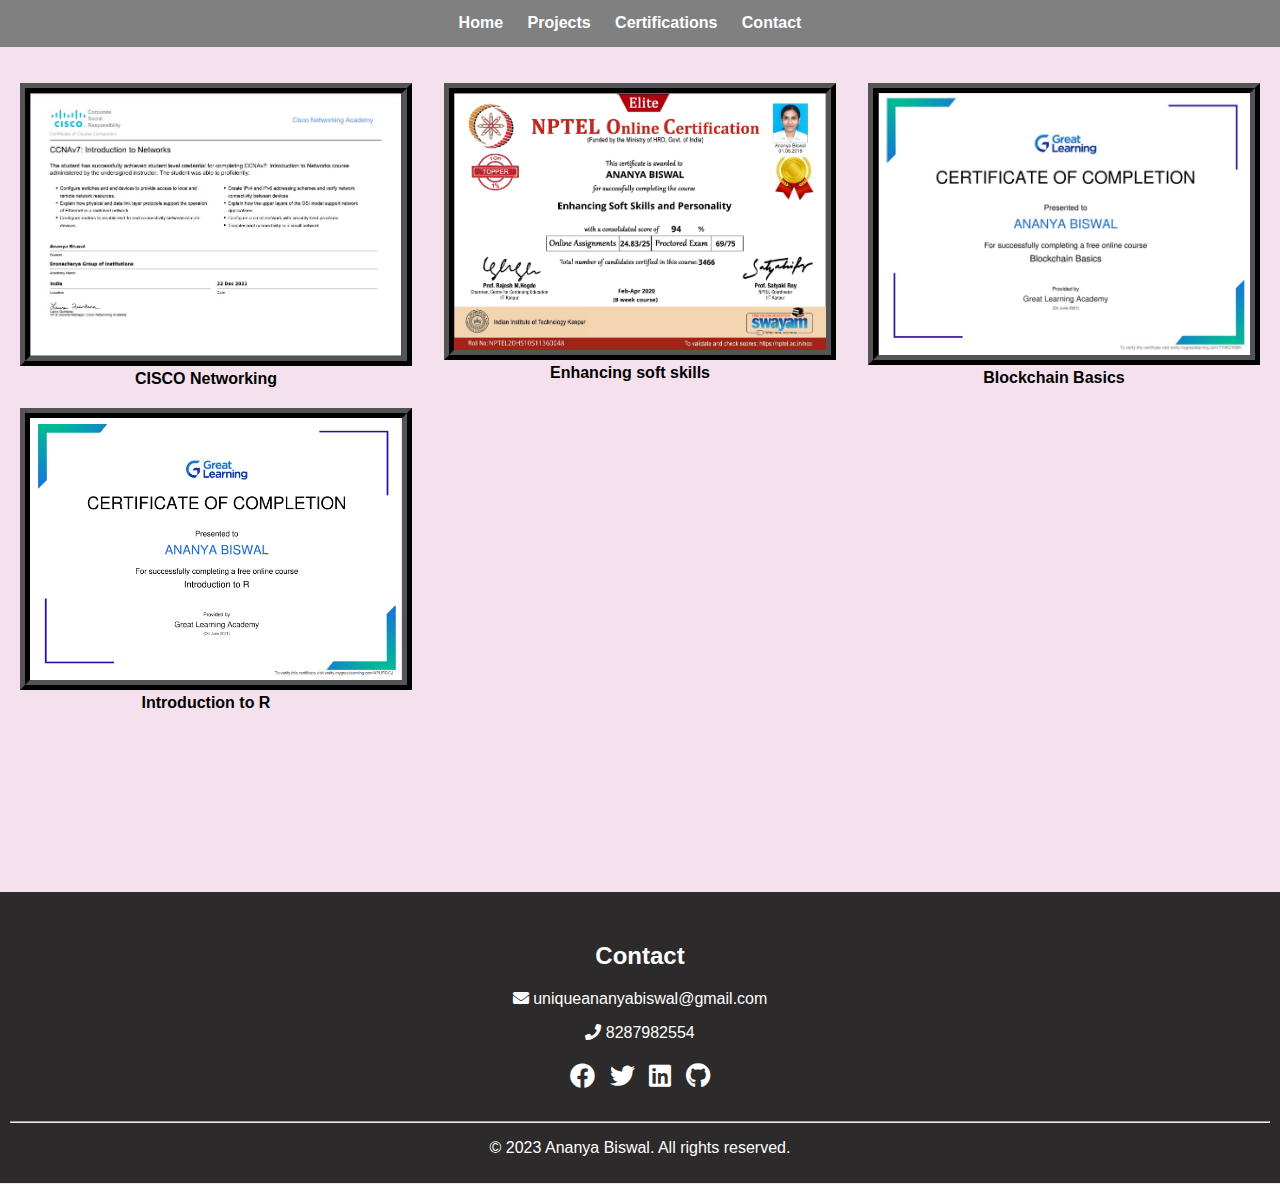
<file: certifications.html>
<!DOCTYPE html>
<html lang="en">

<head>
    <meta charset="UTF-8">
    <meta name="viewport" content="width=device-width, initial-scale=1.0">
    <title>My Portfolio|Certificates</title>
    <link rel="stylesheet" href="css/certifications.css" type="text/css">
    <link rel="stylesheet" href="css/navbar.css" type="text/css">
    <link rel="stylesheet" href="css/footer.css" type="text/css">
    <link rel="stylesheet" href="https://cdnjs.cloudflare.com/ajax/libs/font-awesome/5.15.3/css/all.min.css">
</head>

<body>
    <nav id="navigation-bar">
        <ul>
            <li><a href="index.html">Home</a></li>
            <li><a href="projects.html" target="blank">Projects</a></li>
            <li><a href="certifications.html" target="blank">Certifications</a></li>
            <li><a href="#contact">Contact</a></li>
        </ul>
    </nav>

    <section id="certificates">
        <div class="certificate-group">
            <div class="certificate">
                <img src="certificates/cisconetworking.jpeg" alt="Certificate 1">
                <h2>CISCO Networking</h2>
            </div>
			<div class="certificate">
                <img src="certificates/nptel.jpg" alt="Certificate 3">
                <h2>Enhancing soft skills</h2>
            </div>
            <div class="certificate">
                <img src="certificates/blockchain.jpeg" alt="Certificate 2">
                <h2>Blockchain Basics</h2>
            </div>
            
		<div class="certificate">
                <img src="certificates/rr.jpg" alt="Certificate 4">
                <h2>Introduction to R</h2>
            </div>
        </div>
        <!-- Add more certificate groups as needed -->
    </section>
    

    <section class="blank-div">
    </section>

    <footer>
        <section id="contact">
            <h2>Contact </h2>
            <p><i class="fas fa-envelope"></i> uniqueananyabiswal@gmail.com</p>
            <p><i class="fas fa-phone"></i> 8287982554</p>
            <span><a href="https://www.facebook.com/"><i class="fab fa-facebook"></i></a></span>
            <span><a href="https://twitter.com/"><i class="fab fa-twitter"></i></a></span>
            <span><a href="https://www.linkedin.com/"><i class="fab fa-linkedin"></i></a></span>
            <span><a href="https://github.com/"><i class="fab fa-github"></i></a></span>
        </section>
        <hr>
        <p>&copy; 2023 Ananya Biswal. All rights reserved.</p>
    </footer>
</body>

</html>
</file>
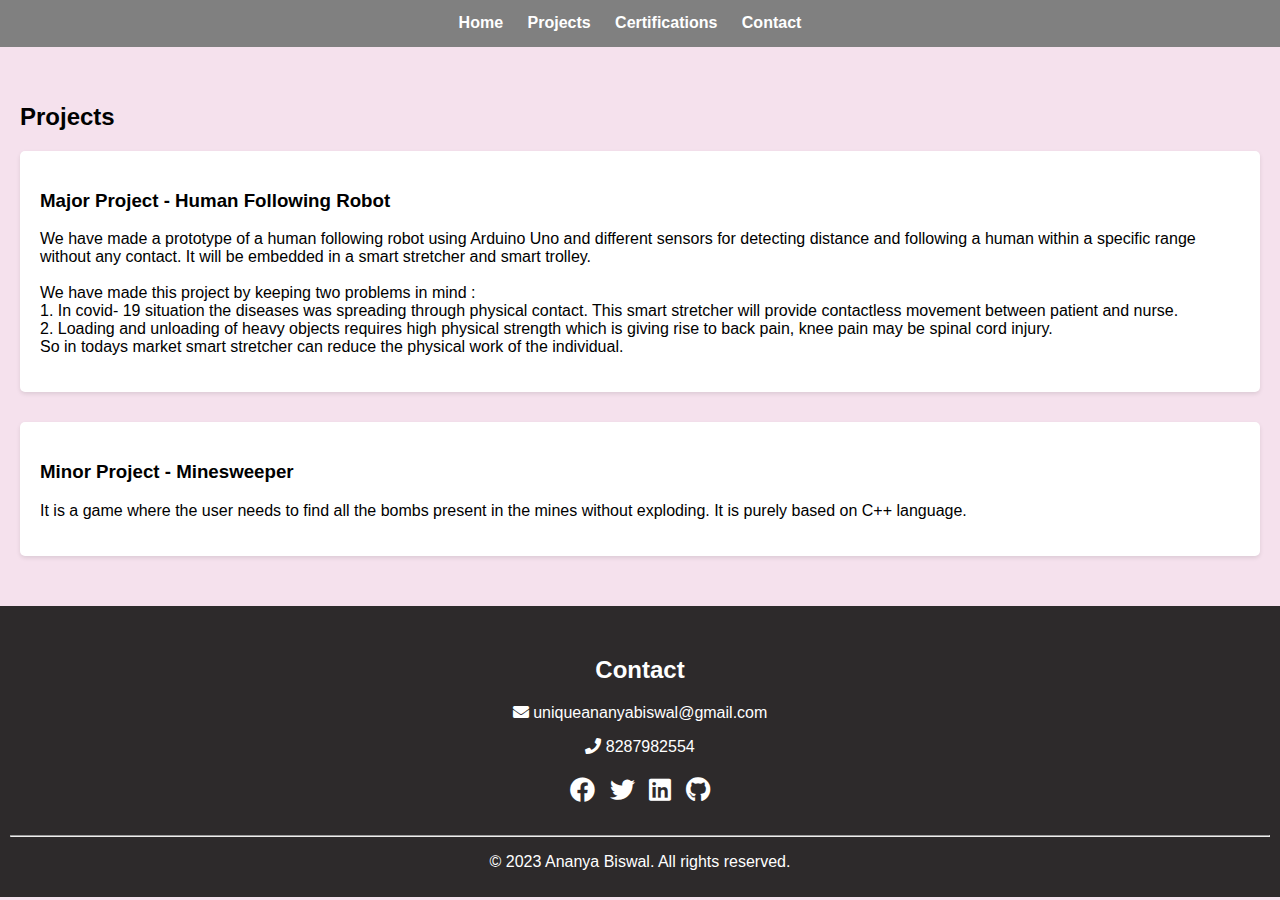
<file: projects.html>
<!DOCTYPE html>
<html lang="en">

<head>
    <meta charset="UTF-8">
    <meta name="viewport" content="width=device-width, initial-scale=1.0">
    <title>My Portfolio|Projects</title>
    <link rel="stylesheet" href="css/projects.css" type="text/css">
    <link rel="stylesheet" href="css/navbar.css" type="text/css">
    <link rel="stylesheet" href="css/footer.css" type="text/css">
    <link rel="stylesheet" href="https://cdnjs.cloudflare.com/ajax/libs/font-awesome/5.15.3/css/all.min.css">
</head>

<body>
    <nav id="navigation-bar">
        <ul>
            <li><a href="index.html">Home</a></li>
            <li><a href="projects.html" target="blank">Projects</a></li>
            <li><a href="certifications.html" target="blank">Certifications</a></li>
            <li><a href="#contact">Contact</a></li>
        </ul>
    </nav>

    <section class="project">
        <h2>Projects</h2>
        <div>
            <h3>Major Project - Human Following Robot</h3>
            <p>We have made a prototype of a human following robot using Arduino Uno and different sensors for detecting
                distance and following a human within a specific range without any contact. It will be embedded in a
                smart stretcher and smart trolley.<br><br>
                We have made this project by keeping two problems in mind : <br>
                1. In covid- 19 situation the diseases was spreading through physical contact. This smart stretcher will
                provide contactless movement between patient and nurse.<br>
                2. Loading and unloading of heavy objects requires high physical strength which is giving rise to back
                pain, knee pain may be spinal cord injury.<br>
                So in todays market smart stretcher can reduce the physical work of the individual.</p>
        </div>
        <div>
            <h3>Minor Project - Minesweeper</h3>
            <p>It is a game where the user needs to find all the bombs present in the mines without exploding. It is
                purely
                based on C++ language.</p>
        </div>
        <!-- Add more projects as needed -->
    </section>



    <footer>
        <section id="contact">
            <h2>Contact </h2>
            <p><i class="fas fa-envelope"></i> uniqueananyabiswal@gmail.com</p>
            <p><i class="fas fa-phone"></i> 8287982554</p>
            <span><a href="https://www.facebook.com/"><i class="fab fa-facebook"></i></a></span>
            <span><a href="https://twitter.com/"><i class="fab fa-twitter"></i></a></span>
            <span><a href="https://www.linkedin.com/"><i class="fab fa-linkedin"></i></a></span>
            <span><a href="https://github.com/"><i class="fab fa-github"></i></a></span>
        </section>
        <hr>
        <p>&copy; 2023 Ananya Biswal. All rights reserved.</p>
    </footer>
</body>

</html>
</file>
<file: css/certifications.css>
body {
    font-family: 'Segoe UI', Tahoma, Geneva, Verdana, sans-serif;
    background-color: #F5E1ED;
    margin: 0;
    padding: 0;
}

section {
    padding: 20px;
}

.certificates {
    padding: 0px;
}

.certificate-group {
    display: flex;
    flex-wrap: wrap; /* Allow items to wrap to the next row */
    justify-content: space-between; /* Distribute items evenly horizontally */
}

.certificate {
    width: 30%;
    margin-bottom: 20px;
    text-align: center;
    margin-right: 20px;
}

.certificate img {
    width: 100%;
    height: auto;
    border: 10px black ridge;
}

.certificate h2 {
    
    font-size: 16px;
    text-align: center;
    margin: 0;
}


.blank-div{
    height: 100px;
}
</file>
<file: css/navbar.css>
#navigation-bar{
    margin-top: -17px;
}

nav ul {
    list-style-type: none;
    text-align: center;
    background-color: grey;
    padding: 15px;
}

nav ul li {
    display: inline;
    margin-right: 20px;
}

nav ul li a {
    text-decoration: none;
    color: #fff;
    font-weight: bold;
    transition: color 0.3s;
}

nav ul li a:hover {
    color: black;
    
}
</file>
<file: css/footer.css>
footer {
    text-align: center;
    background-color: rgba(7, 7, 7, 0.842);
    color: #fff;
    padding: 10px;
}

#contact span a i{
    font-size: 25px;
    margin: 5px;
    color: white;
}
</file>
<file: css/projects.css>
body {
    font-family: 'Segoe UI', Tahoma, Geneva, Verdana, sans-serif;
    background-color: #F5E1ED;
    margin: 0;
    padding: 0;
}

section {
    padding: 20px;
}


.project div {
    padding: 20px;
    margin-bottom: 30px;
    background-color: #fff;
    border-radius: 5px;
    box-shadow: 0 2px 4px rgba(0, 0, 0, 0.1);
}
</file>
